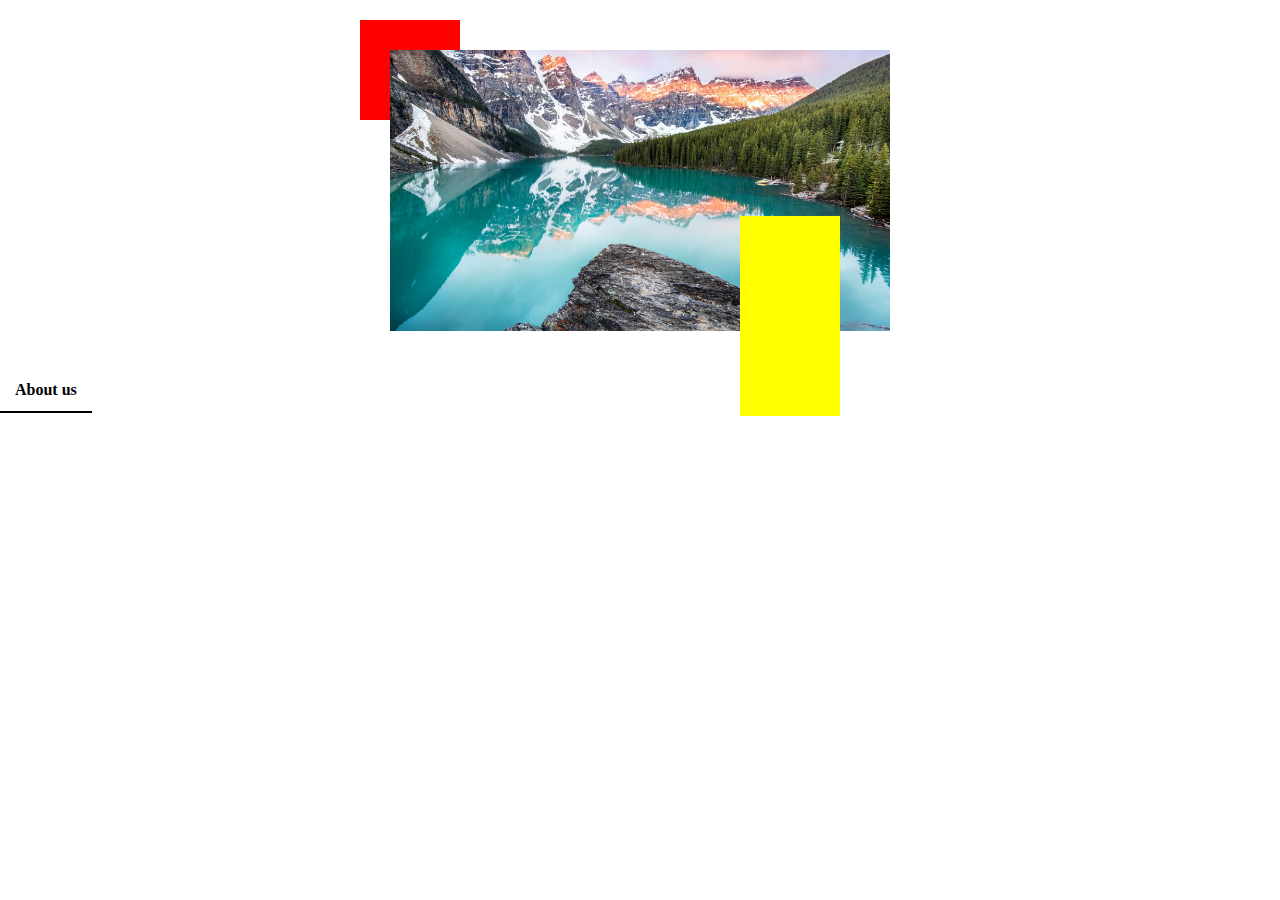
<file: After & Before/index.html>
<html>
	<head>
		<title>Before & After</title>
		<link href="css/style.css" rel="stylesheet"/>
	</head>
	<body>
		<div class="main-box">
			<img src="img/natu.jpg"/>
			<div class="back"></div>
			<div class="front"></div>
		</div>
		<h4 class="heading"><span>About us</span></h4>

	</body>
</html>
</file>
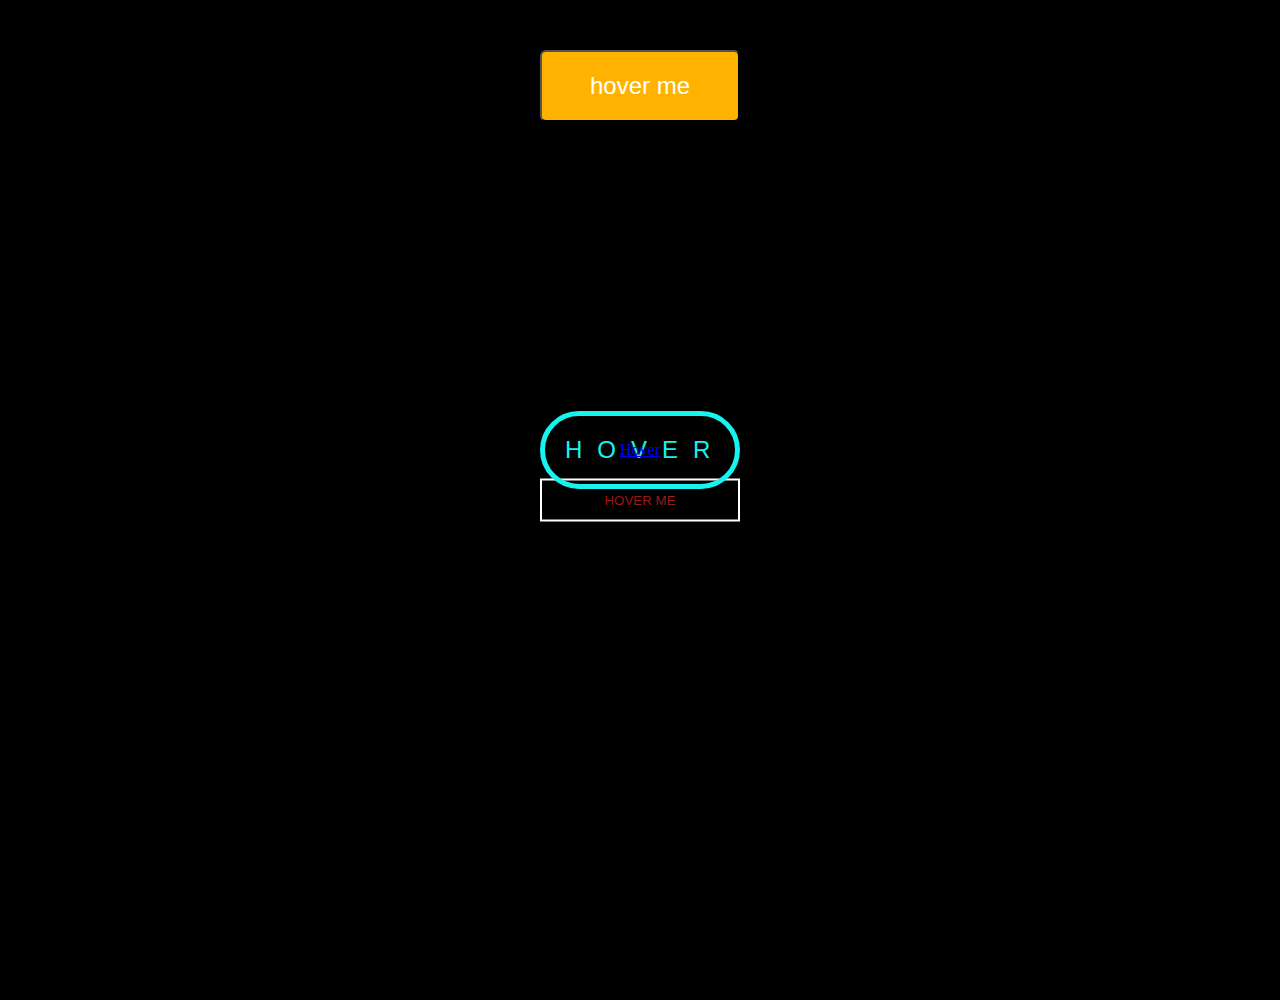
<file: BTN & ICON Hover Project/index.html>
<!DOCTYPE html>
<html lang="en">
<head>
    <meta charset="UTF-8">
    <meta name="viewport" content="width=device-width, initial-scale=1.0">
    <title>Hover</title>
    <link rel="stylesheet" href="css/style.css">
</head>
<body>
    <div class="btn-main">
        <button class="btn-button">hover me</button>
    </div>
   <br>
    <div class="middle">
        <button class="btn">Hover Me</button>
    </div>
   <br>
    <div class="container">
        <button class="button">Hover</button>
    </div>
    <a href="#">Hover</a>
</body>
</html>
</file>
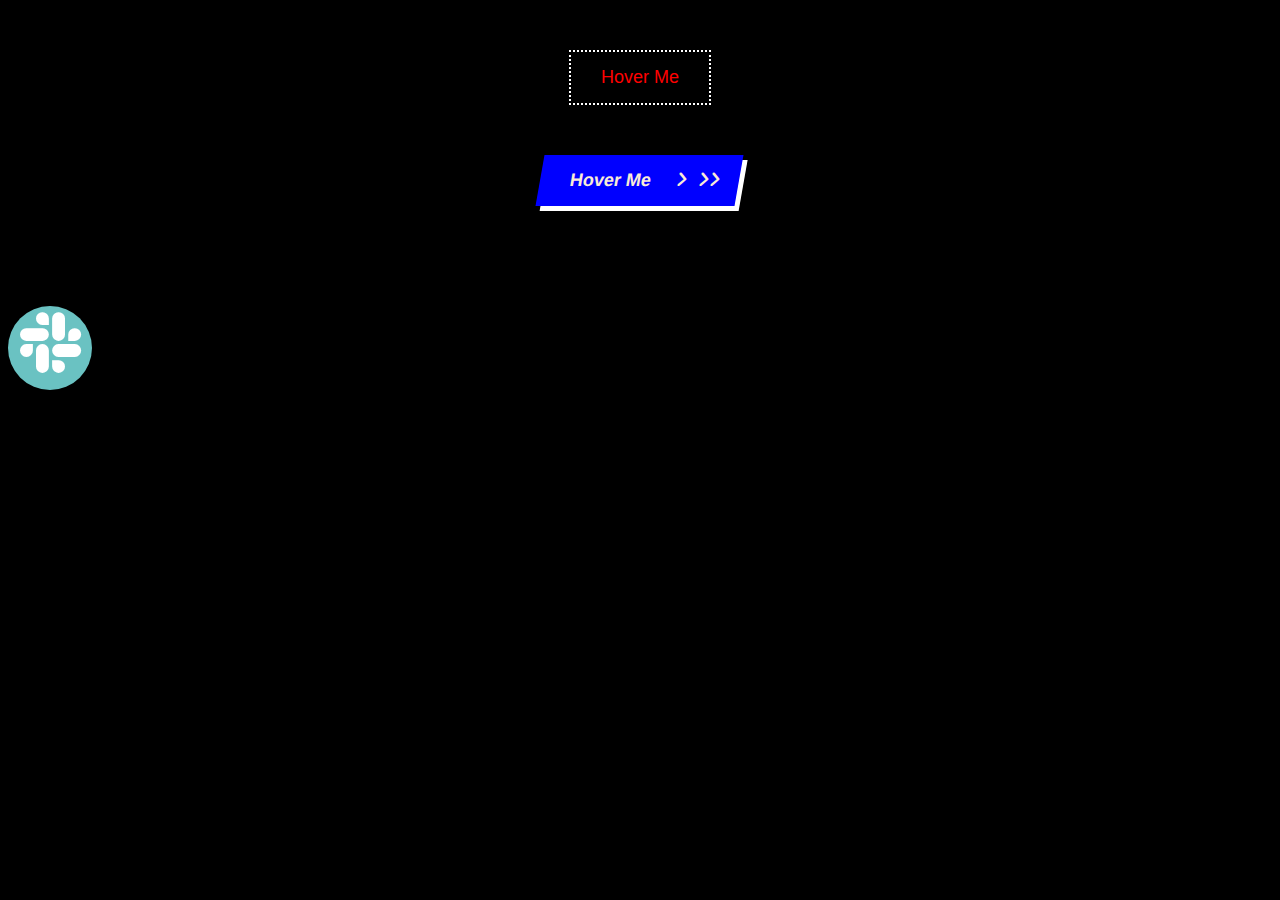
<file: BTN & ICON Hover try/index.html>
<!DOCTYPE html>
<html lang="en">
<head>
    <meta charset="UTF-8">
    <meta name="viewport" content="width=device-width, initial-scale=1.0">
    <title>ICON & BTN Hover</title>
    <link rel="stylesheet" href="css/style.css">
    <link rel="stylesheet" href="css/all.min.css">
</head>
<body>
    <button class="BTN">Hover Me</button>
    <button class="BTN2">Hover Me <i class="fa-solid fa-angle-right"></i><i class="fa-solid fa-angle-right"></i><i class="fa-solid fa-angle-right"></i></button>
    <i class="fa-brands fa-slack icon-hover"></i>
</body>
</html>
</file>
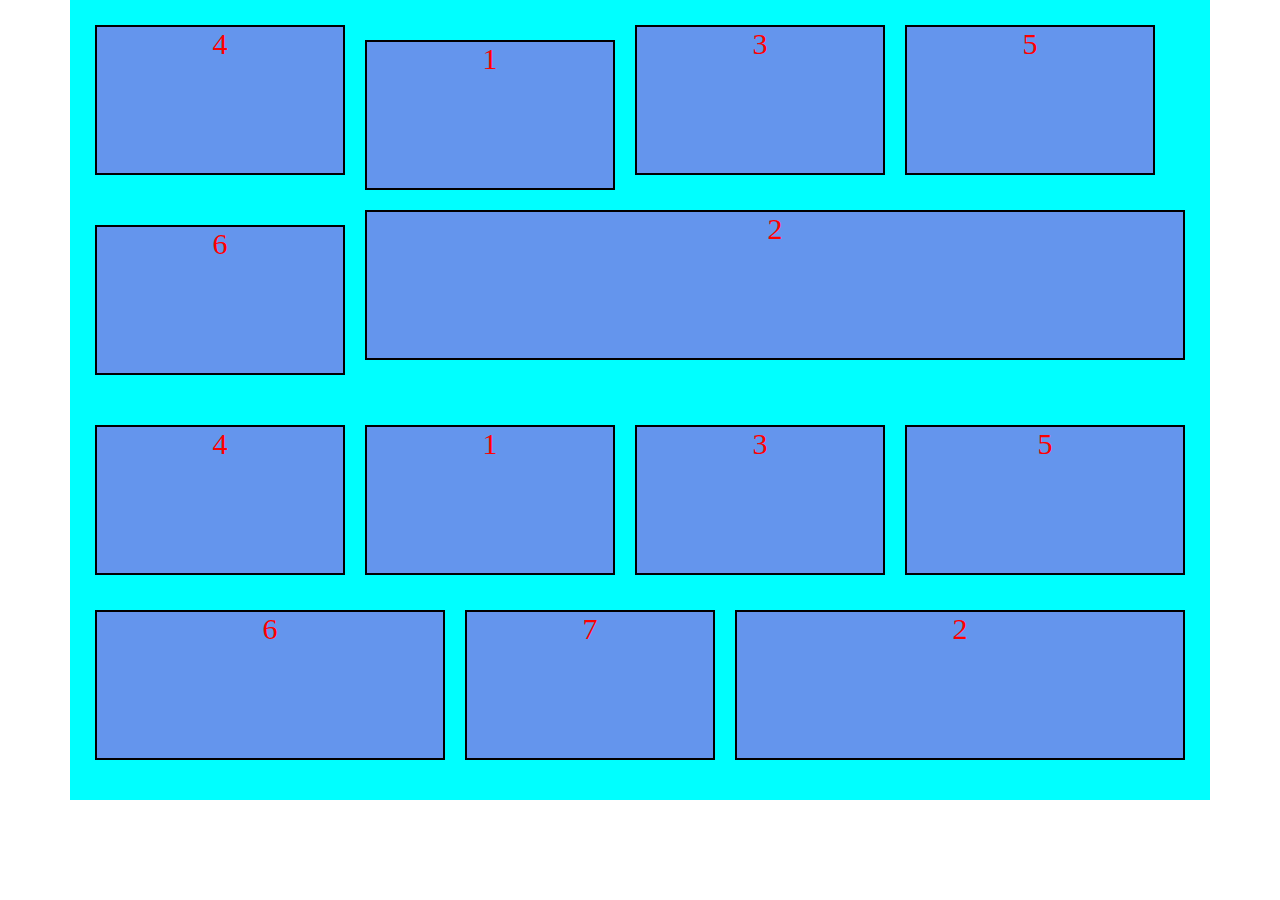
<file: Display Flex - child propertis/index.html>
<!DOCTYPE html>
<html lang="en">
<head>
    <meta charset="UTF-8">
    <meta name="viewport" content="width=device-width, initial-scale=1.0">
    <title>Display flex</title>
    <link rel="stylesheet" href="css/stle.css">
</head>
<body>
    <div class="container">
        <div class="main-box">
            <div class="child align-self">1</div>
            <div class="child ">2</div>
            <div class="child">3</div>
            <div class="child">4</div>
            <div class="child">5</div>
            <div class="child align-self">6</div>
        
        </div>
        <div class="main-box">
            <div class="child">1</div>
            <div class="child">2</div>
            <div class="child">3</div>
            <div class="child flex-srink">4</div>
            <div class="child flex-grow">5</div>
            <div class="child flex-grow">6</div>
            <div class="child ">7</div>
        
        </div>
    </div>
</body>
</html>
</file>
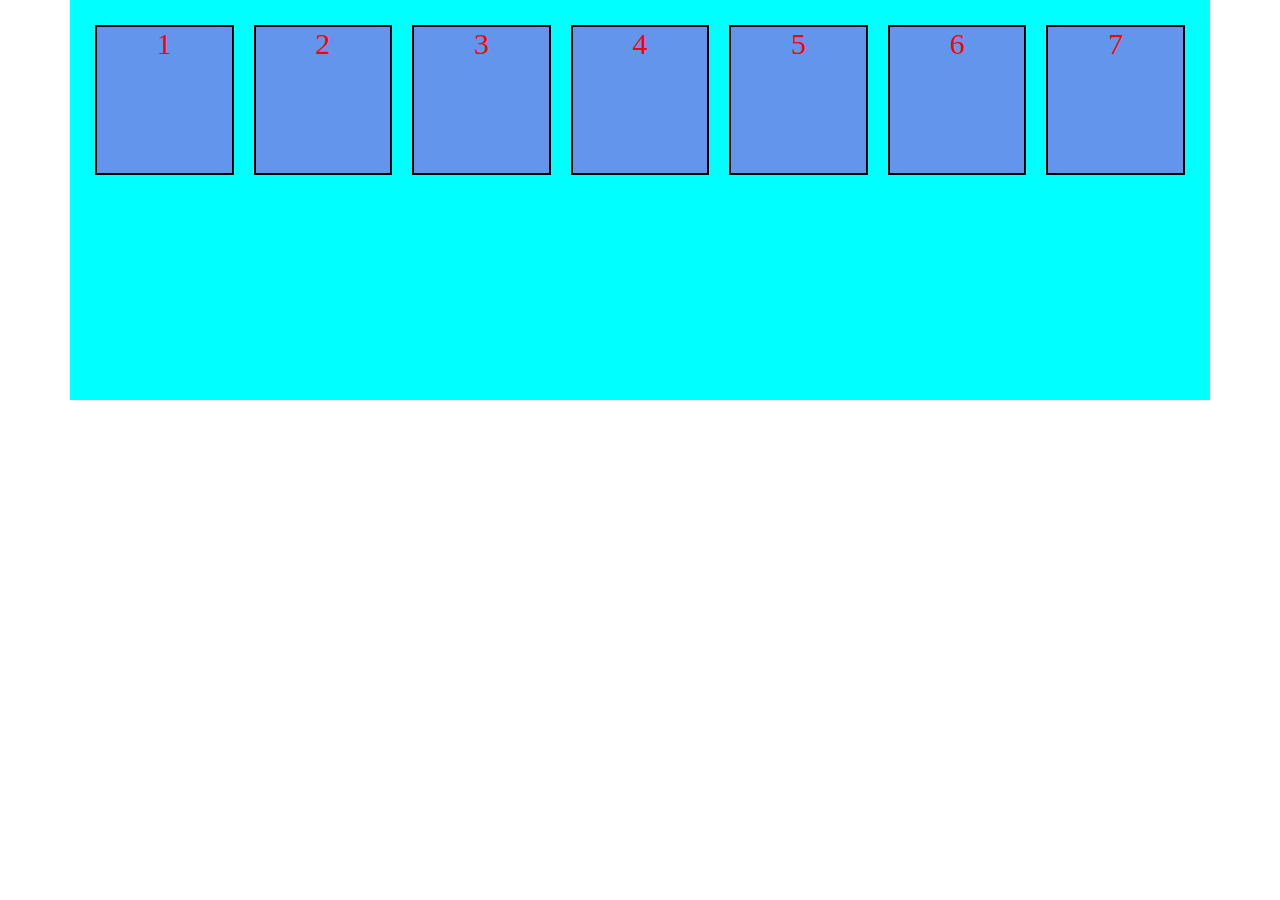
<file: Display Flex/index.html>
<!DOCTYPE html>
<html lang="en">
<head>
    <meta charset="UTF-8">
    <meta name="viewport" content="width=device-width, initial-scale=1.0">
    <title>Display flex</title>
    <link rel="stylesheet" href="css/stle.css">
</head>
<body>
    <div class="container">
        <div class="main-box justify-contant">
            <div class="child">1</div>
            <div class="child">2</div>
            <div class="child">3</div>
            <div class="child">4</div>
            <div class="child">5</div>
            <div class="child">6</div>
            <div class="child">7</div>
        </div>
        <!-- </div>
        <div class="main-box row-reverse">
            <div class="child">1</div>
            <div class="child">2</div>
            <div class="child">3</div>
            <div class="child">4</div>
            <div class="child">5</div>
            <div class="child">6</div>

        </div>
        <div class="main-box col-reverse">
            <div class="child">1</div>
            <div class="child">2</div>
            <div class="child">3</div>
            <div class="child">4</div>
            <div class="child">5</div>
            <div class="child">6</div>

        </div>
        <div class="main-box col">
            <div class="child">1</div>
            <div class="child">2</div>
            <div class="child">3</div>
            <div class="child">4</div>
            <div class="child">5</div>
            <div class="child">6</div>

        </div>
        <div class="main-box wrap">
            <div class="child">1</div>
            <div class="child">2</div>
            <div class="child">3</div>
            <div class="child">4</div>
            <div class="child">5</div>
            <div class="child">6</div>

        </div>
        <div class="main-box wrap-reverse">
            <div class="child">1</div>
            <div class="child">2</div>
            <div class="child">3</div>
            <div class="child">4</div>
            <div class="child">5</div>
            <div class="child">6</div>

        </div>
        <div class="main-box flow">
            <div class="child">1</div>
            <div class="child">2</div>
            <div class="child">3</div>
            <div class="child">4</div>
            <div class="child">5</div>
            <div class="child">6</div>

        </div> -->
    </div>
</body>
</html>
</file>
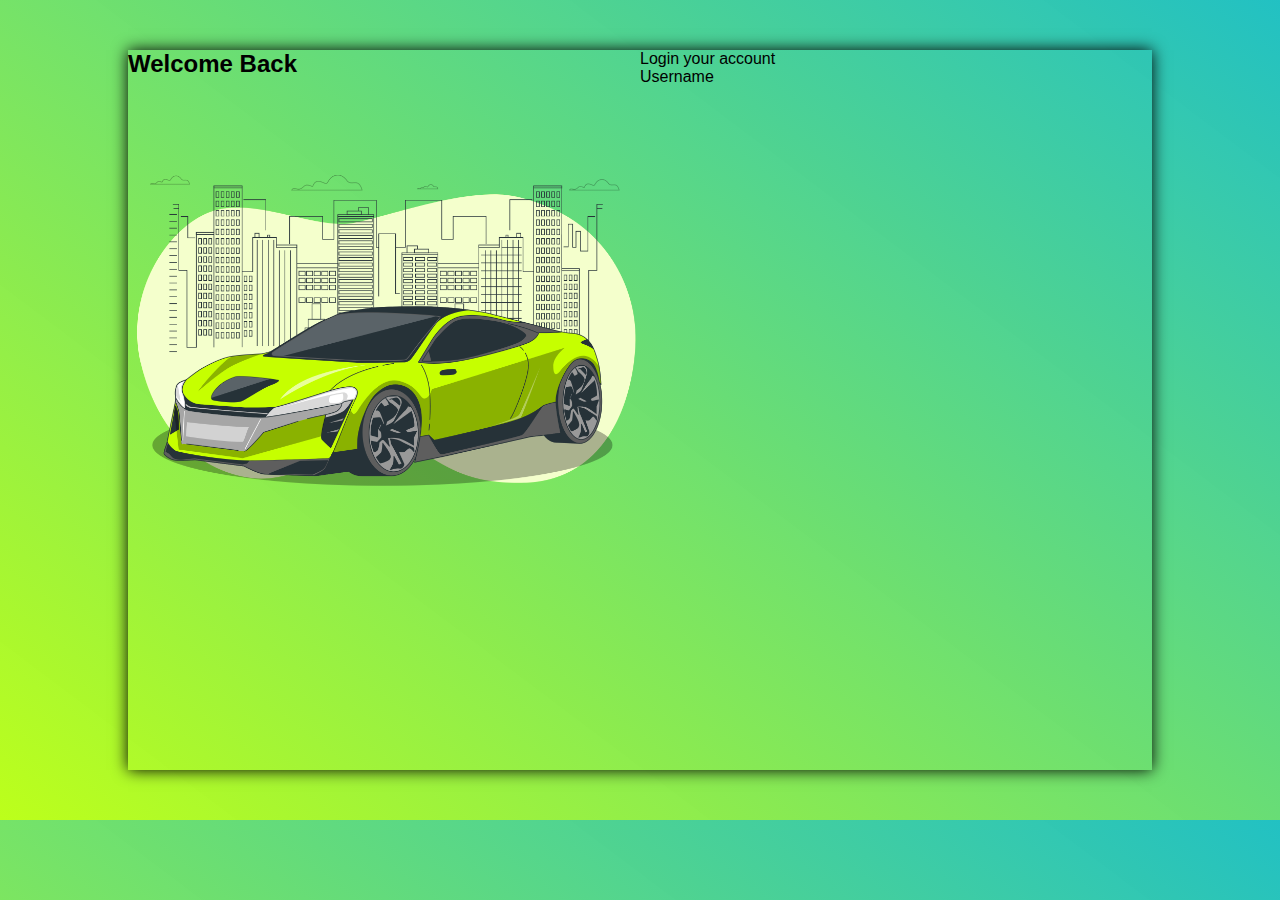
<file: Login Form/index.html>
<!DOCTYPE html>
<html lang="en">
<head>
    <meta charset="UTF-8">
    <meta name="viewport" content="width=device-width, initial-scale=1.0">
    <title>Login Form</title>
    <link rel="stylesheet" href="css/style.css">
</head>
<body>
    <div class="main-box">
        <div class="subbox">
            <div class="img-box">
                <h2>Welcome Back</h2>
                <img src="img/car.png" alt="">
           </div>
        </div>
        <div class="subbox">
            <div class="form-box">
                <p>Login your account</p>
                <form action="">
                    <label for="text">Username</label>
                </form>
            </div>
            <div class="clear-fix"></div>
        </div>
    </div>
</body>
</html>
</file>
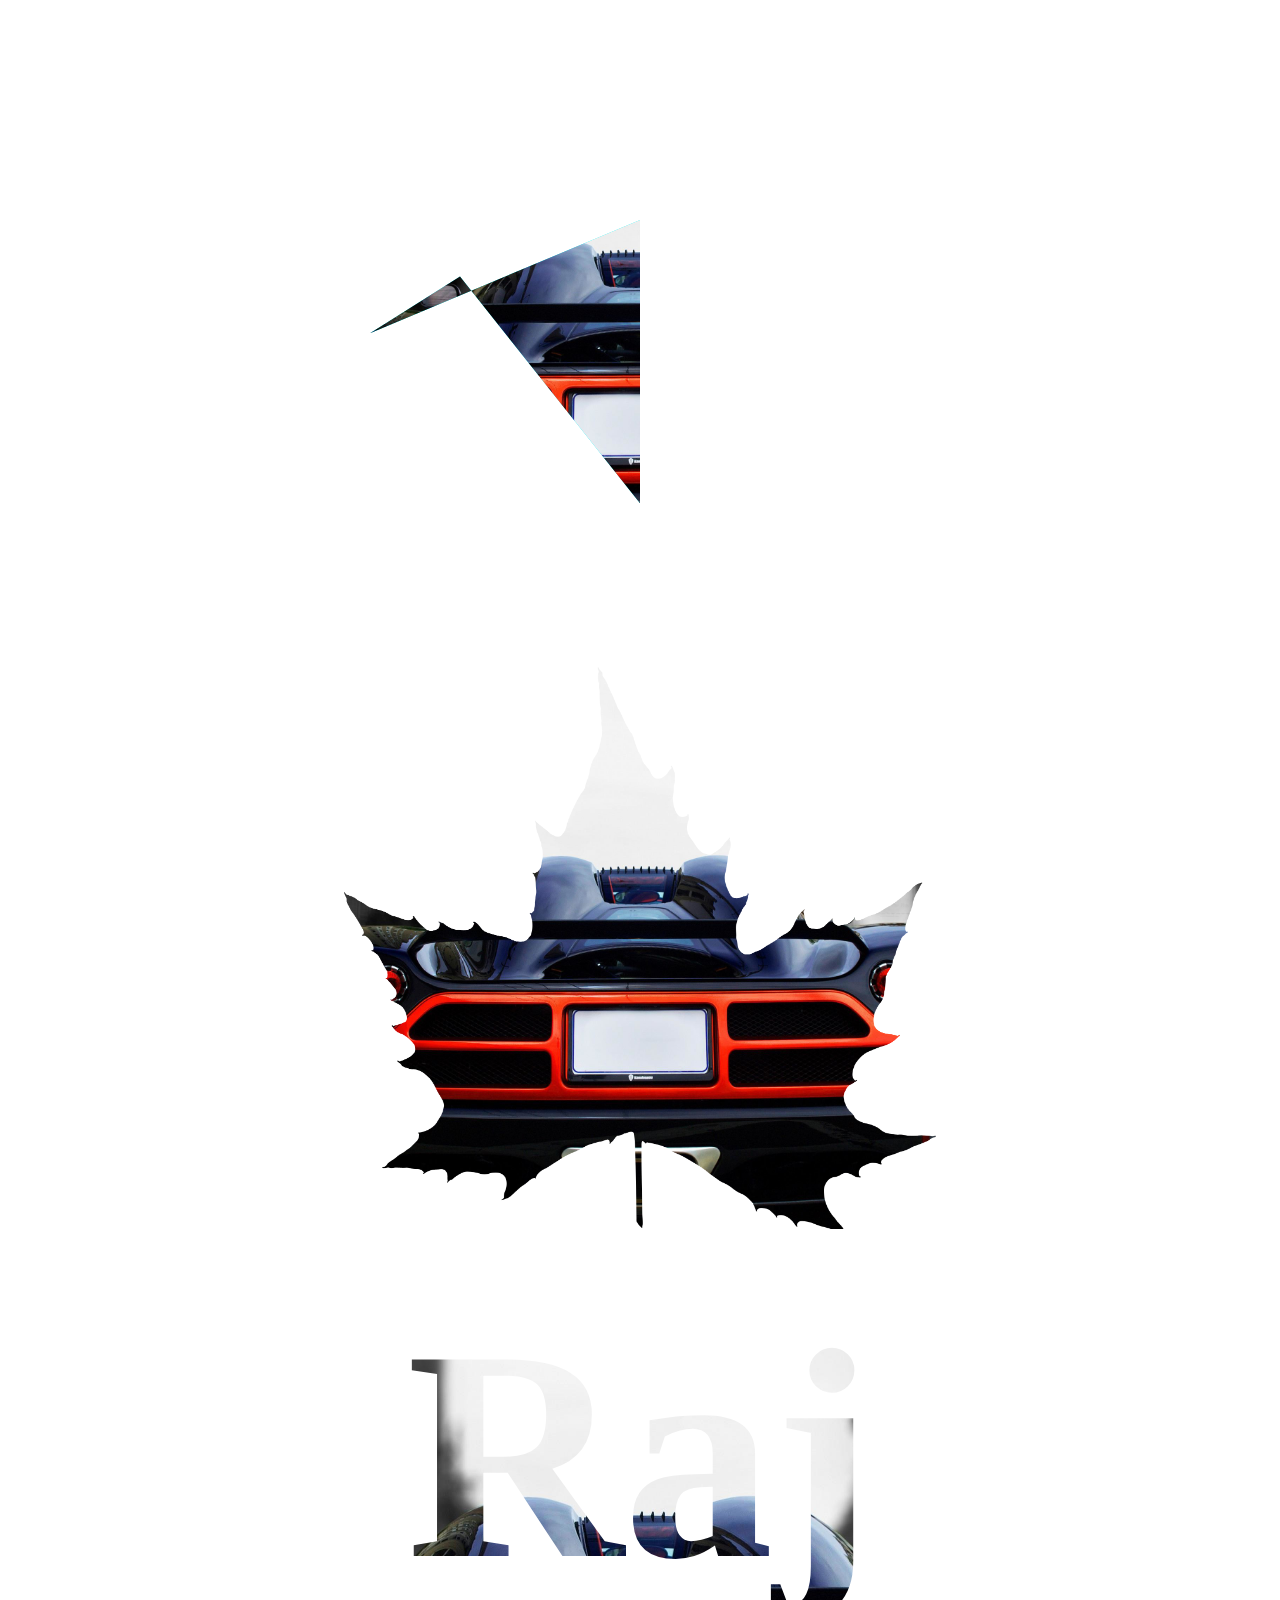
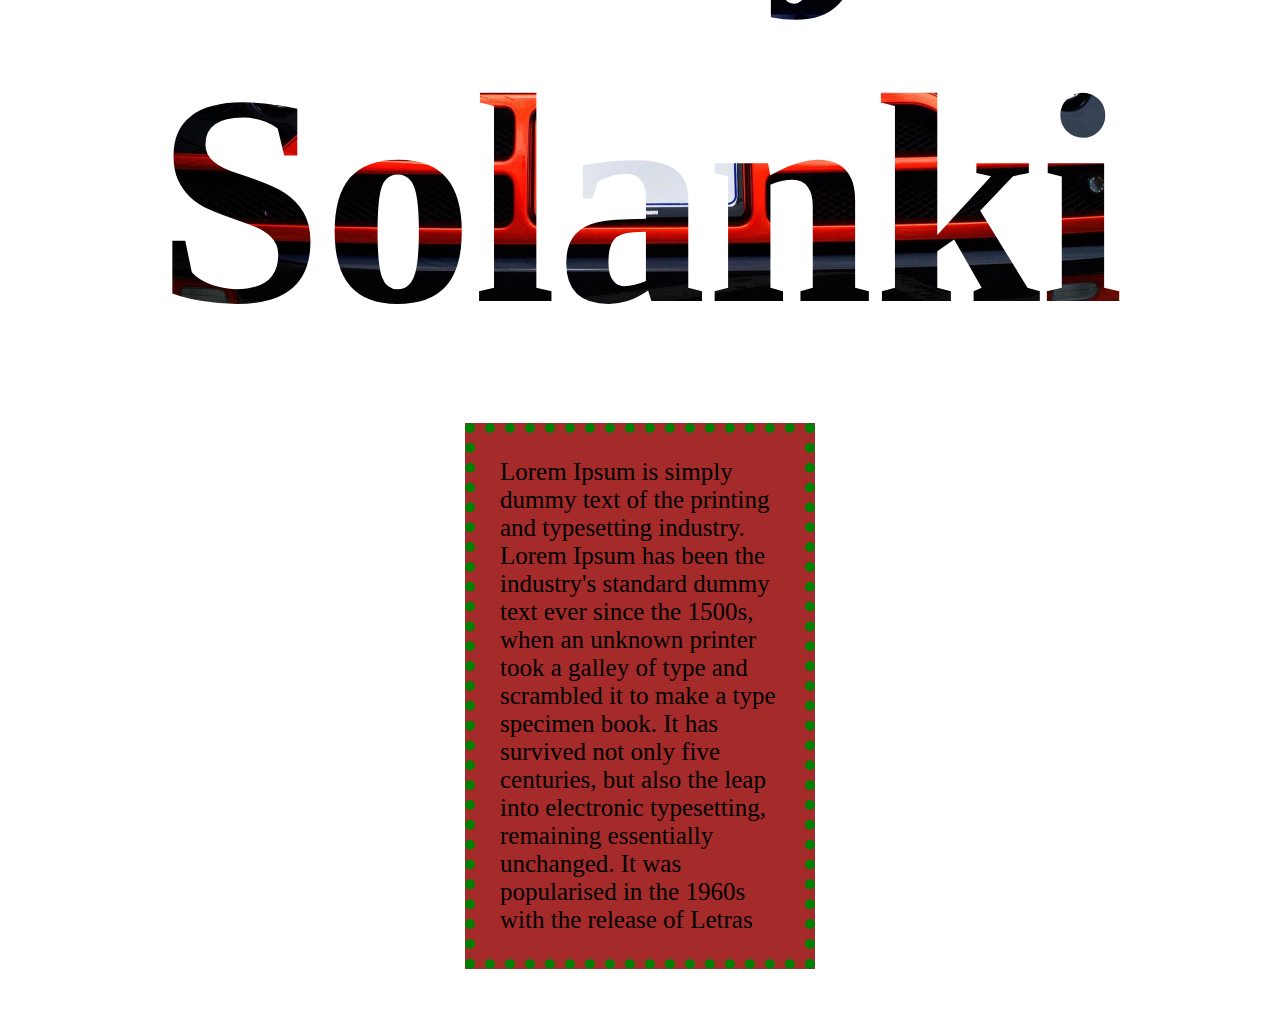
<file: Masking/index.html>
<!DOCTYPE html>
<html lang="en">
<head>
    <meta charset="UTF-8">
    <meta name="viewport" content="width=device-width, initial-scale=1.0">
    <title>Masking</title>
    <link rel="stylesheet" href="css/stle.css">
</head>
<body>
    <div class="box">
        <img src="img/483105.jpg" alt="">
    </div>
    <div class="mask2">
        <img src="img/483105.jpg" alt="">
    </div>
    <h2>Raj Solanki</h2>
    <div class="content">
        <p>Lorem Ipsum is simply dummy text of the printing and typesetting industry. Lorem Ipsum has been the industry's standard dummy text ever since the 1500s, when an unknown printer took a galley of type and scrambled it to make a type specimen book. It has survived not only five centuries, but also the leap into electronic typesetting, remaining essentially unchanged. It was popularised in the 1960s with the release of Letras</p>
    </div>
</body>
</html>
</file>
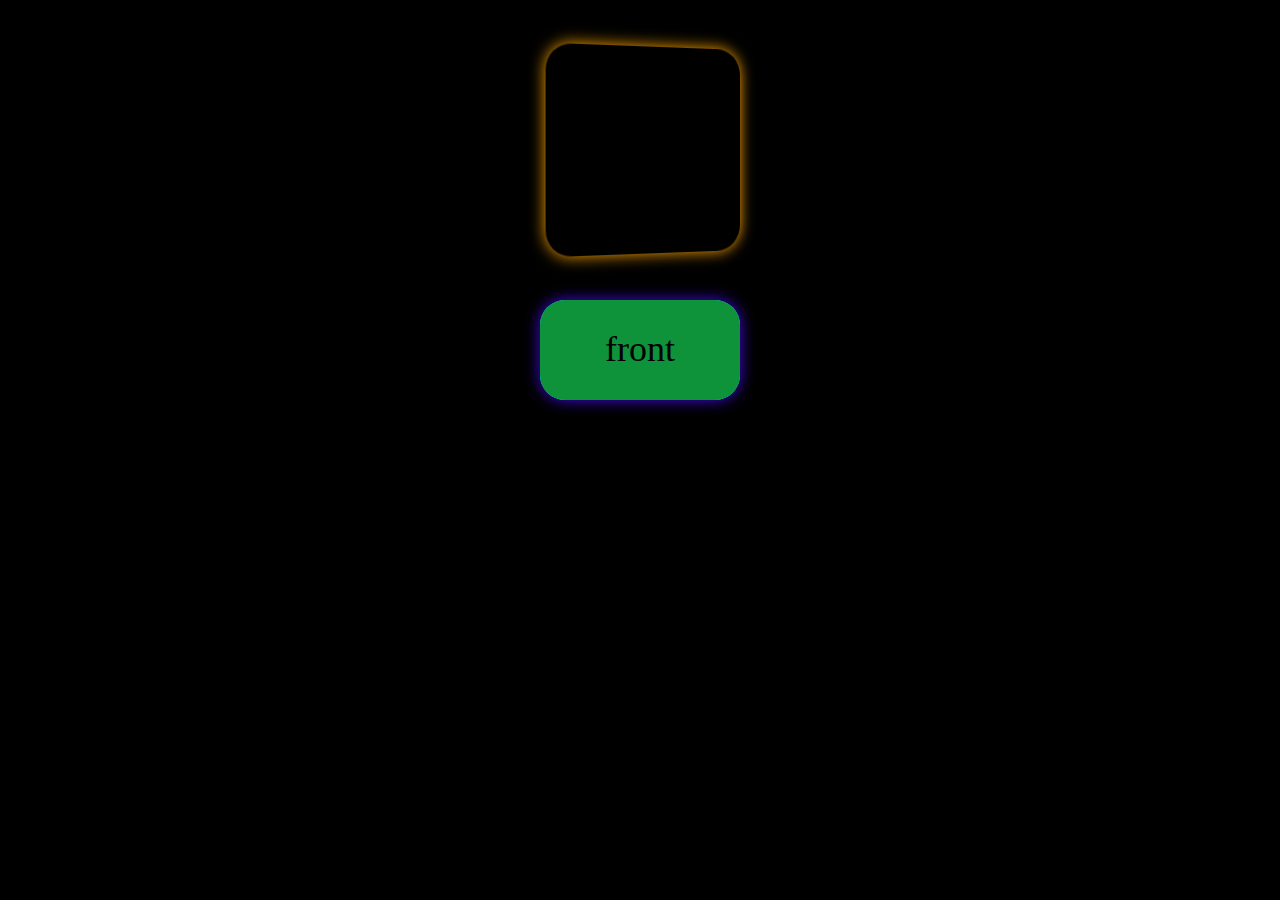
<file: Prispective 3D/index.html>
<!DOCTYPE html>
<html lang="en">
<head>
    <meta charset="UTF-8">
    <meta name="viewport" content="width=device-width, initial-scale=1.0">
    <title>Prispective 3D</title>
    <link rel="stylesheet" href="css/style.css">
</head>
<body>
    <div class="parent">
        <div class="box">
        </div>
    </div>
    <div class="card-box">
        <div class="card">
            <div class="front">
                front
            </div>
            <div class="back">
                back
            </div>
        </div>
    </div>
</body>
</html>
</file>
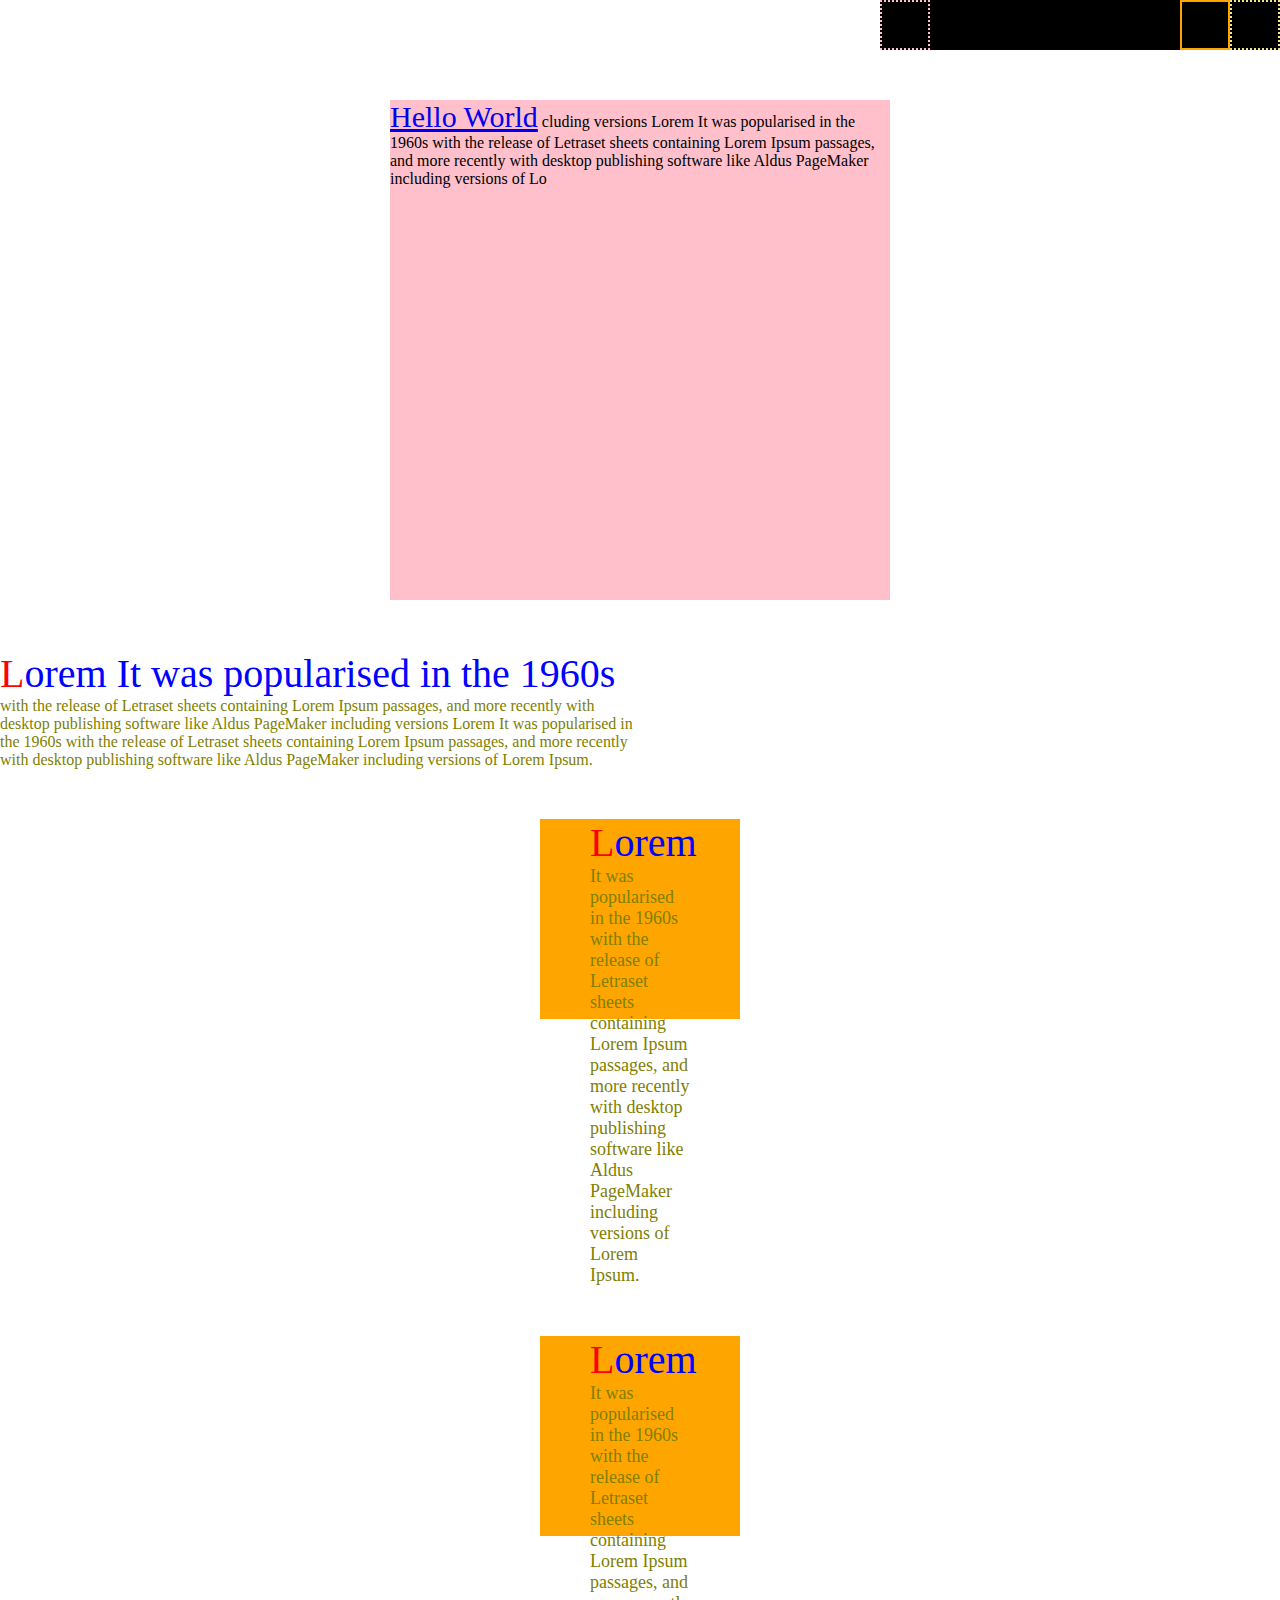
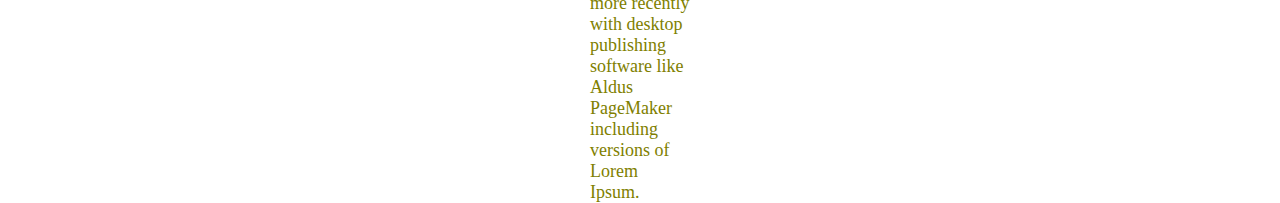
<file: Selectors/index.html>
<html>
	<head>
		<title>Selector</title>
		<link href="css/style.css" rel="stylesheet"/>
	</head>
	<body>
	<div>
		<div class="design"></div>
		<div class="design"></div>
		<div class="design"></div>
		<div class="design"></div>
		<div class="design"></div>
		<div class="design"></div>
		<div class="design"></div>
		<div class="design"></div>
	</div>
		<div class="clear-fix"></div>
				<div class="change"><a href="#">Hello World</a>
				cluding versions Lorem It was popularised in the 1960s with the release of Letraset sheets containing Lorem Ipsum passages, and more recently with desktop publishing software like Aldus PageMaker including versions of Lo</div>
	
		
		
		<p>Lorem It was popularised in the 1960s with the release of Letraset sheets containing Lorem Ipsum passages, and more recently with desktop publishing software like Aldus PageMaker including versions Lorem It was popularised in the 1960s with the release of Letraset sheets containing Lorem Ipsum passages, and more recently with desktop publishing software like Aldus PageMaker including versions of Lorem Ipsum.</p>
		<div class="box">
			<p>Lorem It was popularised in the 1960s with the release of Letraset sheets containing Lorem Ipsum passages, and more recently with desktop publishing software like Aldus PageMaker including versions of Lorem Ipsum.</p>
			<div class="box">
				<p>Lorem It was popularised in the 1960s with the release of Letraset sheets containing Lorem Ipsum passages, and more recently with desktop publishing software like Aldus PageMaker including versions of Lorem Ipsum.</p>
			</div>
		</div>
	</body>
</html>
</file>
<file: After & Before/css/style.css>
*{
	margin:0;
	padding:0;
	box-sizing:border-box;
}
.main-box{
	background-color:aqua;
	width:500px;
	margin:50px auto;
	position:relative;
}
img{
	width:500px; 
}
.back{
	width:100px;
	height:100px;
	background-color:red;
	position:absolute;
	top:-30px;
	left:-30px;
	z-index:-1;
}
.front{
	width:100px;
	height:200px;
	background-color:yellow;
	position:absolute;
	bottom:-30%;
	right:10%;
	z-index:1;
}
.heading span{
	position:relative;
	transition:all 0.5s;
	padding:15px;
	
}
.heading span::after{
	position:absolute;
	content:"";
	width:100%;
	height:2px;
	background-color:black;
	bottom:0;
	left:0;
}
.heading span:hover:after{
	width:100%;
	height:100%;
	
}
.heading span:hover{
	color:blue;
}
</file>
<file: BTN & ICON Hover Project/css/style.css>
*{
    margin: 0;
    padding: 0;
    box-sizing: border-box;
}
body{
    background-color: black;
    margin: 50px auto;
    justify-content: center;
    height: 100vh;
}
.btn-button{
    cursor: pointer;
    font-size: 24px;
    display: block;
    align-items:center ;
    margin: 50px auto;
    padding: 20px;
    position: relative;
    background-color: rgb(255, 179, 0);
    width: 200px;
    color: white;
    border-radius: 6px;
    text-align: center;
    transition: all 0.5s;
    overflow: hidden;
}
.btn-button:hover{
    background-color: rgb(255, 255, 255);
    box-shadow: 0px 2px 10px 5px #ffffff;
    color: yellowgreen;

}
.btn-button:focus{
    outline: none;
}
a{
    position: absolute;
    top: 50%;
    left: 50%;
    transform: translate(-50%,-50%);
}
.container{
    position: absolute;
    top: 50%;
    left: 50%;
    transform: translate(-50% , -50%);
    
}
.button{
    position: relative;
    text-align: center;
    width: 200px;
    padding: 20px;
    font-size: 24px;
    color: #15f4ee;
    font-weight: 400;
    border:5px solid #15f4ee ;
    transition: all 0.5s;
    text-transform: uppercase;
    letter-spacing: 15px;
    cursor: pointer;
    border-radius: 100px;
    background-color: transparent
}
.button:hover{
    box-shadow: 0px 2px 30px 0px #15f4ee inset,0px 3px 30px 0px #15f4ee,
                0px 2px 30px 0px #15f4ee inset,0px 3px 30px 0px #15f4ee;
    text-shadow: 0px 0px 3px #15f4ee;            
}  
.middle{
    position: absolute;
    top: 50%;
    left: 50%;
    transform: translate(-50% ,-50%);
                                    
    text-align: center;
    margin: 50px auto;
    display: block;
    align-items: center;
    /* padding-top: 400px; */
}
.btn{
    color: rgb(156, 24, 24);
    background: none;
    border: 2px solid #ffffff;
    text-transform: uppercase;
    padding: 12px 20px;
    min-width: 200px;
    margin: 10px;
    cursor: pointer;
    transition: all 0.5s;
}
.btn:hover{
    color: white;
}
.btn::before{
    content: "";
    position: absolute;
    left: 0;
    top: 0;
    width: 100%;
    height: 100%;
    background-color: white;
    z-index: -1;
    transition: all 0.5s;
    transform-origin:0 0;
    transition-timing-function: cubic-bezier(0.5,1.6,0.4,0.7);

}
.btn::before{
    transform: scaleX(0);
}
.btn:hover::before{
    transform: scaleX(1);
}
</file>
<file: BTN & ICON Hover try/css/style.css>
z*{
    margin: 0;
    padding: 0;
    box-sizing: border-box;
}
button{
    padding: 15px 30px;
    display: block;
    margin: 50px auto;
}
body{
    background-color: black;
}
.BTN{
    background-color: transparent;
    border: 2px dotted white;
    color: rgb(255, 0, 0);
    font-size: 18px;
    position: relative;
    overflow: hidden;
}
.BTN::after{
    position: absolute;
    content: "";
    background-color: aqua;
    width: 0;
    height: 0;
    bottom: 0;
    left: 0;
    transition: all 0.5s;
    z-index: -1;
    border-radius: 100%;
}
.BTN:hover::after{
    width: 100%;
    height: 100%;
    transform: scale(1.5);
}
.BTN:hover{
    color: black;
}
.BTN2{
    background-color: blue;
    color: antiquewhite;
    font-weight: 900;
    font-size: 18px;
    transform: skew(-10deg);
    border: none;
    box-shadow: 5px 5px 0px 0px white;
    padding-right: 30px;

}
.BTN2:hover{
    box-shadow: 5px 5px 5px yellowgreen;
    transition: 0.5s;
}
.BTN2 i{
    transition: all 0.5s;
}
.BTN2 i:first-child{
    padding-left: 20px;
    transform: translate(22px);
}
.BTN2 i:last-child{
    transform: translate(-22px);
}
.BTN2 i:nth-child(2){
    transform: translate(22px);
}
.BTN2:hover i{
    transform: translate(0);
}
.icon-hover{
    color: white;
    margin: 50px auto;
    display: block;
    text-align: center;
    background-color: rgb(106, 194, 194);
    width: 80px;
    height: 80px;
    border-radius: 100%;
    line-height: 80px;
    font-size: 70px;
    border: 2px solid transparent;
    transition: all 0.5s;
}
.icon-hover:hover{
    border-color: yellowgreen;
    box-shadow: 0px 0px 2px 5px yellowgreen;
    text-shadow: 0px 0px 0px 15px yellowgreen;
    transform: rotatey(360deg);
}
</file>
<file: Display Flex - child propertis/css/stle.css>
*{
    margin: 0;
    padding: 0;
    box-sizing: border-box;
}
.container{
    max-width:1140px;
    margin: 0 auto;
}
.main-box{
    width: 100%;
    height: 200px;
    padding: 15px;
    background-color: aqua;
    display: flex;
    height: 400px;
    flex-wrap: wrap;
}
.child{
    width: 250px;
    height: 150px;
    border: 2px solid black;
    margin: 10px;
    color:red;
    font-size: 30px;
    background-color:cornflowerblue;
    text-align: center;
}
.align-self{
    /* align-self:center; */
    align-self: flex-end ;
    /* align-self: flex-start; */
    /* align-self:stretch; */
}
.flex-grow{
    flex-grow: 1;
}
.child:nth-child(2){
    flex-grow: 2;
}
.flex-srink{
    flex-shrink: 2;
}
.child:nth-child(4){
    order: -4;
}
.child:nth-child(2){
    order: 2;
}
</file>
<file: Display Flex/css/stle.css>
*{
    margin: 0;
    padding: 0;
    box-sizing: border-box;
}
.container{
    max-width:1140px;
    margin: 0 auto;
}
.main-box{
    width: 100%;
    height: 200px;
    padding: 15px;
    background-color: aqua;
    display: flex;
    height: 400px;
}
.child{
    width: 250px;
    height: 150px;
    border: 2px solid black;
    margin: 10px;
    color:red;
    font-size: 30px;
    background-color:cornflowerblue;
    text-align: center;
   
}
.justify-contant{
    justify-content: center;
}
/* .row-reverse{
    flex-direction: row-reverse;
}
.col-reverse{
    flex-direction: column-reverse;
}
.col{
    flex-direction: column;
}
.wrap{
    flex-wrap: wrap;
}
.wrap-reverse{
    flex-wrap: wrap-reverse;
}
.flow{
    flex-flow: row-reverse wrap;
} */
</file>
<file: Login Form/css/style.css>
*{
    margin: 0;
    padding: 0;
    box-sizing: border-box;
}
.main-box{
    width: 80%;
    box-shadow: 0px 0px 15px;
    height: 80vh;
    margin: 50px auto;
}
.subbox{
    border: ;
    width: 50%;
    float: left;
}
body{
    font-family:'Franklin Gothic Medium', 'Arial Narrow', Arial, sans-serif;
    background: linear-gradient(217deg, rgba(34,193,195,1) 0%, rgba(187,255,22,0.9809173669467787) 100%);}
img{
    max-width: 100%;
}
.clear-fix{
    clear: both;
}
.img-box{
    position: relative;
    
}
.img-box::after{
    position:absolute;
    content: "";
    width: 100%;
    height: 70%;
    border-radius:30px ;
    overflow: hidden;
    transform: scale(1.5);
}
</file>
<file: Masking/css/stle.css>
*{
    margin: 0;
    padding: 0;
    box-sizing: border-box;
}
.box{
    width:900px;
    margin: 50px auto;
    background-color: aqua;
    /* clip-path: circle(35% at 50% 50%); */
    /* clip-path: ellipse(50% 40% at 50% 50%); */
    clip-path: polygon(20% 50%,50% 30%, 50% 80% ,30% 40% );

}
img{
    max-width: 100%;
}
.mask2{
    width: 900px;
    margin: 50px auto;
    -webkit-mask-image: url(../img/156420-single-green-leaves-png-free-photo.png);
    -webkit-mask-size: contain;/* mask-size: cover; */
    -webkit-mask-repeat: no-repeat;
    -webkit-mask-position: center;
}
h2{
    font-size: 300px;
    text-align: center;
    /* font-weight: ; */
    background-image: url(../img/483105.jpg);
    background-position: center;
    background-size: cover;
    background-clip:text ;
    color: transparent;
}
.content{
    width: 350px;
    background-color: brown;
    padding: 25px;
    margin: 50px auto;
    border: 10px dotted green;
    font-size: 25px;
    /* background-clip:padding-box ; */
    /* background-clip: content-box; */
    /* background-clip: text;
    color: transparent; */
    background-clip: border-box;
}
</file>
<file: Prispective 3D/css/style.css>
*{
    margin: 0;
    padding: 0;
    box-sizing: border-box;
}
.box{
    width: 200px;
    height: 200px;
    box-shadow: 0px 0px 15px rgb(255, 165, 0);
    margin: 50px auto;
    border-radius: 25px;
    transform: rotatey(20deg);
    transition: all 0.5s;
    transform-origin: right;
}
body{
    background-color: black;
}

.box:hover{
    transform: rotatey(0deg);
}
.parent{
    perspective:1000px
}
.card{
    width: 200px;
    height: 200px;
    background-color: aqua;
    border-radius: 25px;
    box-shadow: 0px 0px 15px rgb(65, 10, 230);
    font-size: 36px;
    text-align: center;
    height: 100px;
    position: relative;
    transition: all 0.5s;
    transform-style: preserve-3d;
    /* -webkit-box-reflect:right ; */
    margin: 50px auto;
}
.front{
    background-color: rgb(14, 146, 58);
    border-radius:25px ;
    position: absolute;
    width: 100%;
    height: 100%;
    backface-visibility: hidden;
    line-height: 98px;
    /* -webkit-box-reflect: below 10px linear-gradient(to bottom, rgba(0,0,0,0.0), rgba(0,0,0,0.4)); */
}
.back{
    background-color: rgb(146, 14, 14);
    border-radius:25px ;
    position: absolute;
    width: 100%;
    height: 100%;
    top: 0;
    right: 0;
    backface-visibility: hidden;
    line-height: 98px;
    transform: rotatex(-180deg);
    /* -webkit-box-reflect: below 10px linear-gradient(to bottom, rgba(133, 23, 180, 0), rgba(42, 13, 13, 0.4)); */
}
.card-box:hover .card{
    transform: rotatex(180deg);
}
</file>
<file: Selectors/css/style.css>
*{
	margin:0;
	padding:0;
	box-sizing:border-box;
}
.box{
	width:200px;
	height:200px;
	background-color:orange;
	margin:50px auto;
	
}
p{
	color:olive;
	width:50%;
}
.box>p{
	margin:50px auto;
	font-size:18px;
}
.design{
	height:50px;
	width:50px;
	background-color:black;
	float:right;
} 
.clear-fix{
	clear:both;
}
.design:nth-child(2){
	border:2px solid orange;
}
.design:first-child{
	border:2px dotted khaki;
}
.design:last-child{
	border:2px dotted pink;
}
p:first-letter{
	color:red;
	font-size:40px;
}
p:first-line{
	color:blue;
	font-size:40px;
}
.box{
	user-select:none;
}
::selection{
	background-color:red;
	color:yellow;
}
.change{
	width:500px;
	height:500px;
	background-color:pink;
	transition:all 0.5s;
	transition-delay:2s;
	transition-timing-function:as-in;/* as-out // as-in-out //*/
	margin:50px auto;
 }
 .change:hover{
	 background-color:black;
	 color:white;
	 height:200px;
	
 }
 a{
	 font-size:30px;
	
 }
 a:focus{
	 color:khaki;
 }
</file>
